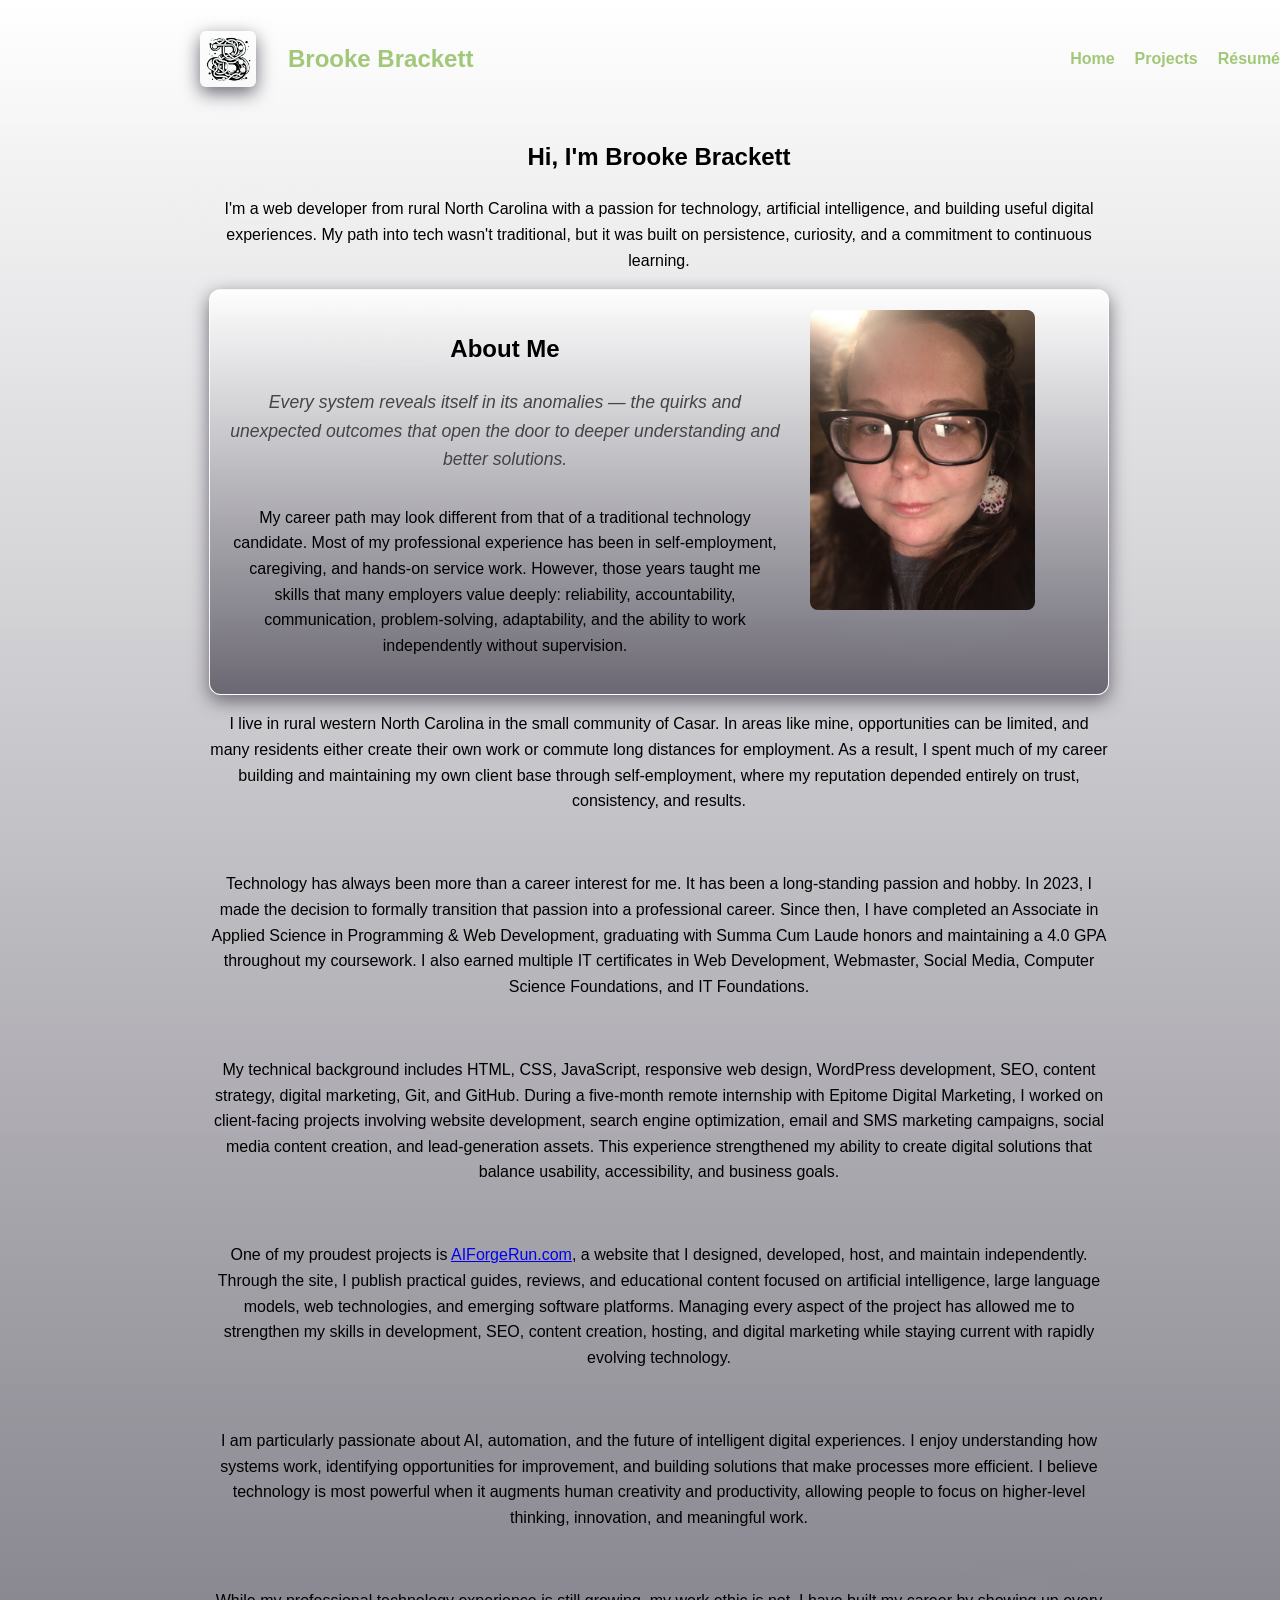
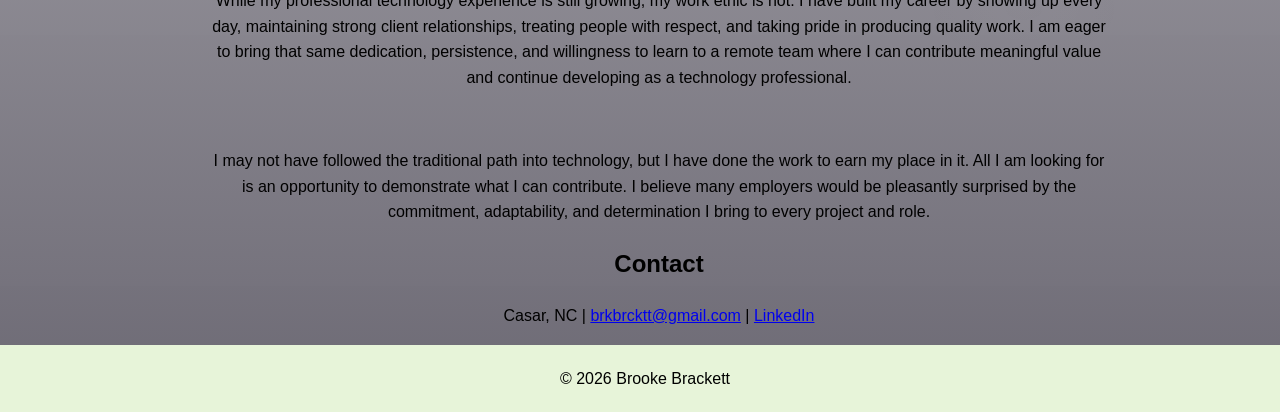
<file: index.html>
<!DOCTYPE html>
<html lang="en">
<head>
  <meta charset="UTF-8" />
  <meta name="viewport" content="width=device-width, initial-scale=1.0" />
  <title>Brooke Brackett | Portfolio</title>

  <!-- Main Stylesheet -->
  <link rel="stylesheet" href="styles.css" />
</head>

<body>
  <a href="#hero" class="skip-link">Skip to content</a>

<div class="page-layout">

  <!-- ⚡ Lightning Sidebar -->
  <div class="lightning-sidebar">
    <div class="lightning-container">
      <svg id="lightning-svg" viewBox="0 0 400 2000" preserveAspectRatio="none">

        <!-- MAIN LIGHTNING PATH -->
        <path id="lightning-main"
          d="M50 0 
             L80 150 
             L40 300 
             L120 450 
             L60 600 
             L150 750 
             L90 900 
             L180 1100 
             L120 1300 
             L200 1500 
             L150 1700 
             L250 2000"
          stroke="#382F59"
          stroke-width="3"
          fill="none"
          stroke-linecap="round"
          stroke-linejoin="round"
        />

        <!-- BRANCHES -->
        <path class="branch branch-stroke" id="branch-1" d="M80 150 L140 200" stroke-width="2" fill="none" />
        <path class="branch branch-stroke" id="branch-2" d="M40 300 L10 360" stroke-width="2" fill="none" />
        <path class="branch branch-stroke" id="branch-3" d="M120 450 L180 500" stroke-width="2" fill="none" />
        <path class="branch branch-stroke" id="branch-4" d="M60 600 L20 650" stroke-width="2" fill="none" />
        <path class="branch branch-stroke" id="branch-5" d="M150 750 L210 800" stroke-width="2" fill="none" />
        <path class="branch branch-stroke" id="branch-6" d="M90 900 L40 950" stroke-width="2" fill="none" />

      </svg>
    </div>
  </div>

  <!-- 🌿 Main Content Column -->
  <div class="content-area">

    <!-- Navigation -->
    <header>
      <nav class="navbar">
          <h1 class="logo">Brooke Brackett</h1>
          <div class="nav-art-desktop" aria-hidden="true">
                 <a href="index.html">
    <img src="bblogotake1edit2.png" alt="Logo" style="cursor:pointer;">
</a>
          </div>
          <button class="hamburger" aria-label="Toggle navigation" aria-expanded="false">
         ☰
        </button>
          <ul class="nav-links">
            <li class="nav-art" aria-hidden="true">
              <img src="bblogotake1edit2.png" alt="decorative" /></li>
            <li><a href="index.html">Home</a></li>
            <li><a href="Projects.html">Projects</a></li>
            <li><a href="Resume.html">Résumé</a></li>
          </ul>
      </nav>
    </header>

    <!-- Hero Section -->
    <section id="hero" class="section">
      <h2>Hi, I'm Brooke Brackett</h2>
      <p>I'm a web developer from rural North Carolina with a passion for technology, artificial intelligence, and building useful digital experiences. My path into tech wasn't traditional, but it was built on persistence, curiosity, and a commitment to continuous learning.</p>
    </section>

<section id="about" class="section">

  <div class="about-row-bg">

    <div class="about-row">

      <div class="about-text-block">
        <h2 class="about-title">About Me</h2>
<p class="about-quote">
  Every system reveals itself in its anomalies — the quirks and unexpected outcomes
  that open the door to deeper understanding and better solutions.
</p>
<p>
  My career path may look different from that of a traditional technology candidate. Most of my professional experience has been in self-employment, caregiving, and hands-on service work. However, those years taught me skills that many employers value deeply: reliability, accountability, communication, problem-solving, adaptability, and the ability to work independently without supervision.
</p>
      </div>

      <div class="about-image-block">
        <img src="HeadShot.jpeg" alt="Brooke Brackett portrait">
      </div>

    </div>

  </div>

      <p>
      I live in rural western North Carolina in the small community of Casar. In areas like mine, opportunities can be limited, and many residents either create their own work or commute long distances for employment. As a result, I spent much of my career building and maintaining my own client base through self-employment, where my reputation depended entirely on trust, consistency, and results.
      </p>

      <br>

      <p>
       Technology has always been more than a career interest for me. It has been a long-standing passion and hobby. In 2023, I made the decision to formally transition that passion into a professional career. Since then, I have completed an Associate in Applied Science in Programming & Web Development, graduating with Summa Cum Laude honors and maintaining a 4.0 GPA throughout my coursework. I also earned multiple IT certificates in Web Development, Webmaster, Social Media, Computer Science Foundations, and IT Foundations.
      </p>

      <br>

      <p>
       My technical background includes HTML, CSS, JavaScript, responsive web design, WordPress development, SEO, content strategy, digital marketing, Git, and GitHub. During a five-month remote internship with Epitome Digital Marketing, I worked on client-facing projects involving website development, search engine optimization, email and SMS marketing campaigns, social media content creation, and lead-generation assets. This experience strengthened my ability to create digital solutions that balance usability, accessibility, and business goals.
      </p>
      <br>
      <p>
  One of my proudest projects is <a href="https://aiforgerun.com/" target="_blank">AIForgeRun.com</a>, a website that I designed, developed, host, and maintain independently. Through the site, I publish practical guides, reviews, and educational content focused on artificial intelligence, large language models, web technologies, and emerging software platforms. Managing every aspect of the project has allowed me to strengthen my skills in development, SEO, content creation, hosting, and digital marketing while staying current with rapidly evolving technology.
      </p>
      <br>
      <p>
I am particularly passionate about AI, automation, and the future of intelligent digital experiences. I enjoy understanding how systems work, identifying opportunities for improvement, and building solutions that make processes more efficient. I believe technology is most powerful when it augments human creativity and productivity, allowing people to focus on higher-level thinking, innovation, and meaningful work.
</p>
<br>
<p>
While my professional technology experience is still growing, my work ethic is not. I have built my career by showing up every day, maintaining strong client relationships, treating people with respect, and taking pride in producing quality work. I am eager to bring that same dedication, persistence, and willingness to learn to a remote team where I can contribute meaningful value and continue developing as a technology professional.
</p>
<br>
<p>
I may not have followed the traditional path into technology, but I have done the work to earn my place in it. All I am looking for is an opportunity to demonstrate what I can contribute. I believe many employers would be pleasantly surprised by the commitment, adaptability, and determination I bring to every project and role.
</p>

<div class="contact-section">
    <h2>Contact</h2>
    <p>
        Casar, NC | 
        <a href="mailto:brkbrcktt@gmail.com">brkbrcktt@gmail.com</a> |
        <a href="https://www.linkedin.com/in/brooke-brackett-273888347/" target="_blank" rel="noopener noreferrer">
            LinkedIn
        </a>
    </p>
</div>
    </section>


 
  </div> <!-- end content-area -->
  
</div> <!-- end page-layout -->

  <footer id="contact" class="footer">
    <div class="root-system">
      <!-- Your root SVG will go here -->
    </div>
    <p>© 2026 Brooke Brackett</p>
  </footer>

<!-- Main JavaScript -->
<script src="script.js"></script>

</body>
</html>
</file>
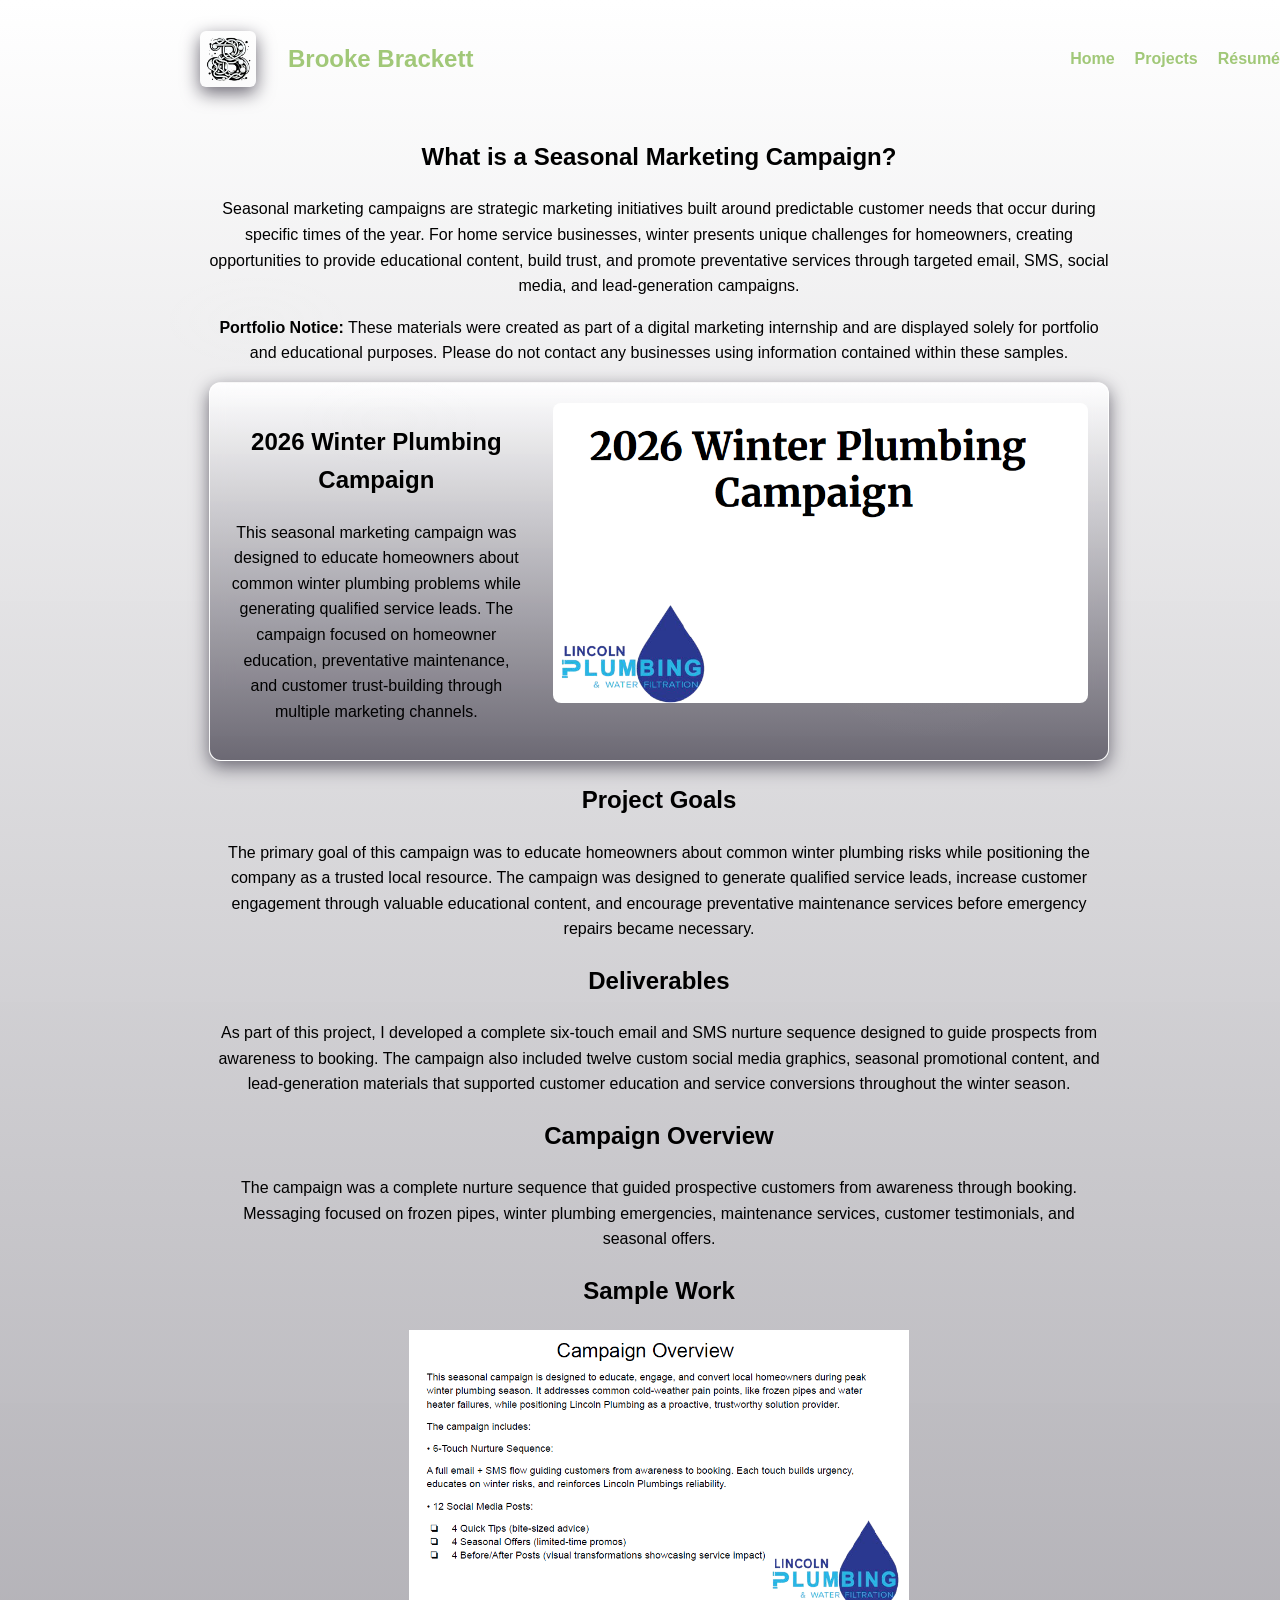
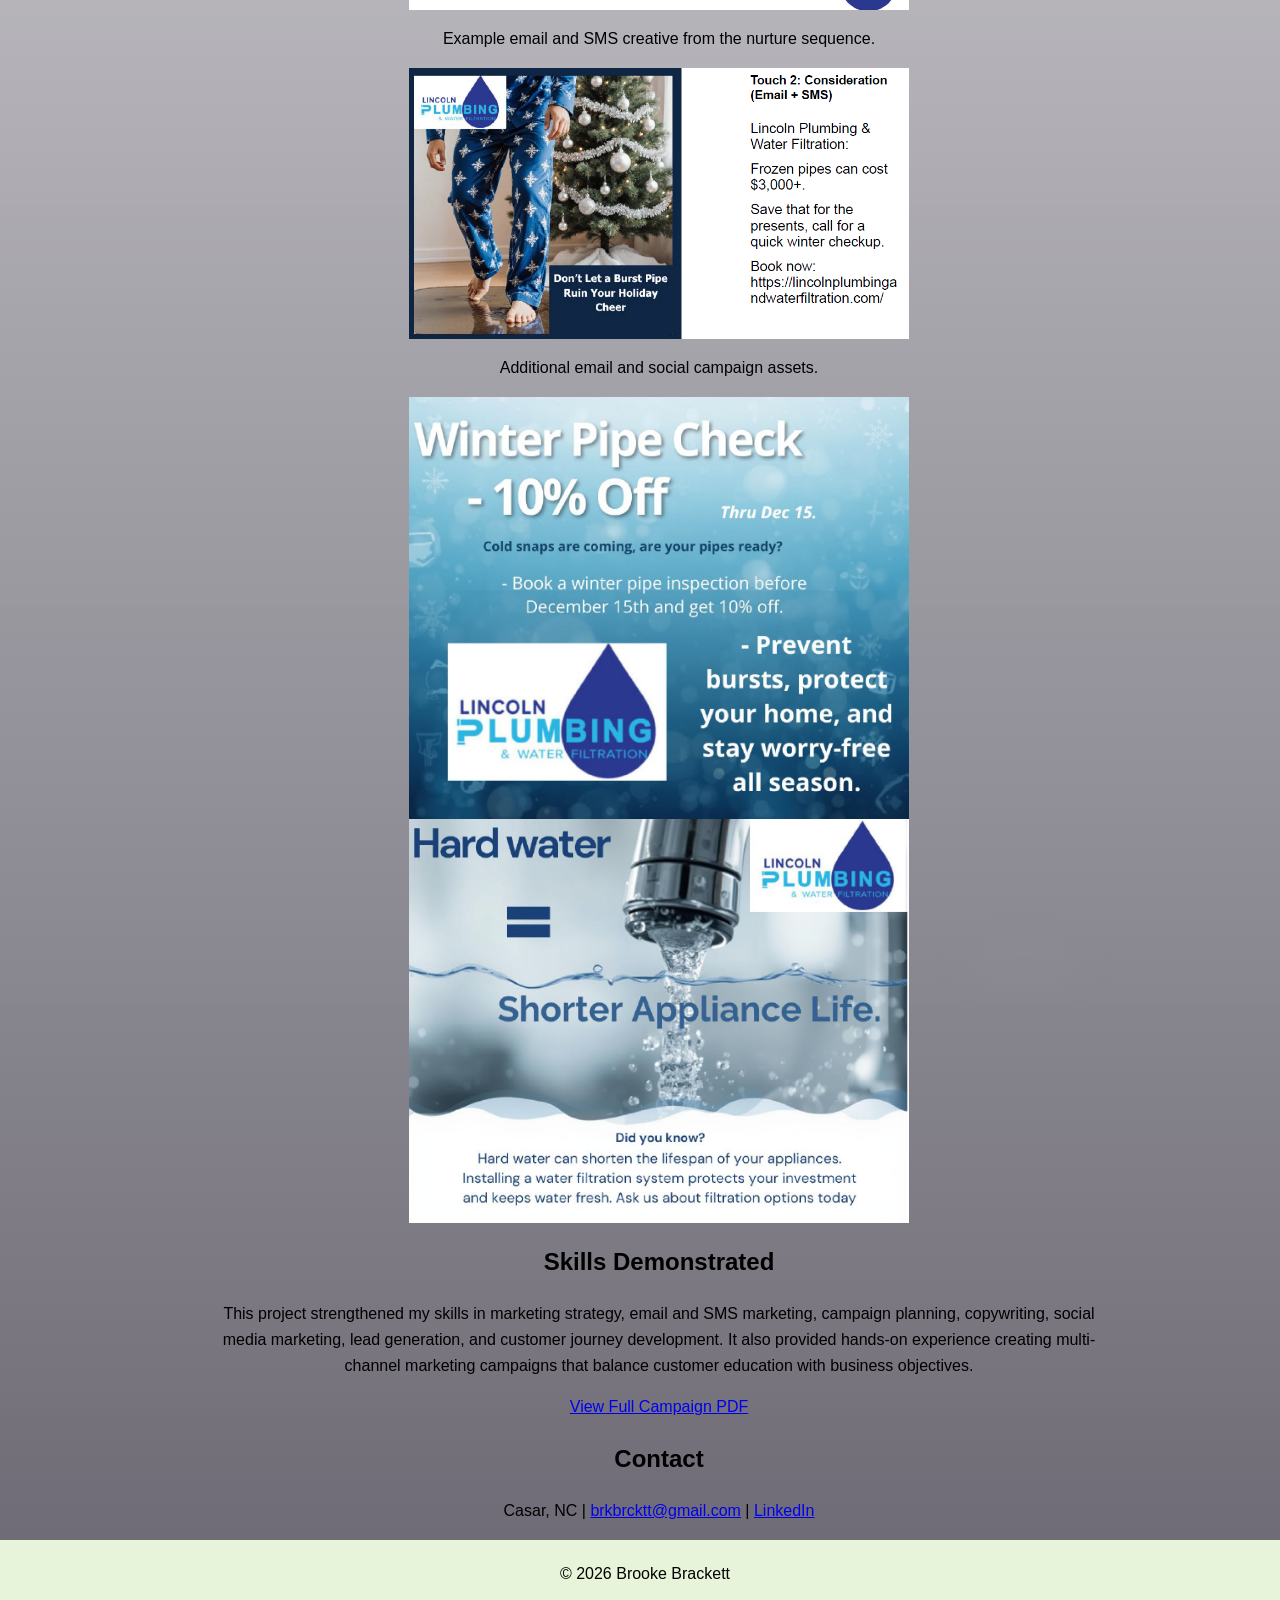
<file: 2026_Winter_Plumbing_Campaign.html>
<!DOCTYPE html>
<html lang="en">
<head>
  <meta charset="UTF-8" />
  <meta name="viewport" content="width=device-width, initial-scale=1.0" />
  <title>Brooke Brackett | Portfolio</title>

  <!-- Main Stylesheet -->
  <link rel="stylesheet" href="styles.css" />
</head>

<body>
  <a href="#hero" class="skip-link">Skip to content</a>

<div class="page-layout">

  <!-- ⚡ Lightning Sidebar -->
  <div class="lightning-sidebar">
    <div class="lightning-container">
      <svg id="lightning-svg" viewBox="0 0 400 2000" preserveAspectRatio="none">

        <!-- MAIN LIGHTNING PATH -->
        <path id="lightning-main"
          d="M50 0 
             L80 150 
             L40 300 
             L120 450 
             L60 600 
             L150 750 
             L90 900 
             L180 1100 
             L120 1300 
             L200 1500 
             L150 1700 
             L250 2000"
          stroke="#382F59"
          stroke-width="3"
          fill="none"
          stroke-linecap="round"
          stroke-linejoin="round"
        />

        <!-- BRANCHES -->
        <path class="branch branch-stroke" id="branch-1" d="M80 150 L140 200" stroke-width="2" fill="none" />
        <path class="branch branch-stroke" id="branch-2" d="M40 300 L10 360" stroke-width="2" fill="none" />
        <path class="branch branch-stroke" id="branch-3" d="M120 450 L180 500" stroke-width="2" fill="none" />
        <path class="branch branch-stroke" id="branch-4" d="M60 600 L20 650" stroke-width="2" fill="none" />
        <path class="branch branch-stroke" id="branch-5" d="M150 750 L210 800" stroke-width="2" fill="none" />
        <path class="branch branch-stroke" id="branch-6" d="M90 900 L40 950" stroke-width="2" fill="none" />

      </svg>
    </div>
  </div>

  <!-- 🌿 Main Content Column -->
  <div class="content-area">

    <!-- Navigation -->
    <header>
      <nav class="navbar">
          <h1 class="logo">Brooke Brackett</h1>
          <div class="nav-art-desktop" aria-hidden="true">
                   <a href="index.html">
    <img src="bblogotake1edit2.png" alt="Logo" style="cursor:pointer;">
</a>
          </div>
          <button class="hamburger" aria-label="Toggle navigation" aria-expanded="false">
         ☰
        </button>
          <ul class="nav-links">
            <li class="nav-art" aria-hidden="true">
              <img src="bblogotake1edit2.png" alt="decorative" /></li>
            <li><a href="index.html">Home</a></li>
            <li><a href="Projects.html">Projects</a></li>
            <li><a href="Resume.html">Résumé</a></li>
          </ul>
      </nav>
    </header>

    <!-- Hero Section -->
    <section id="hero" class="section">
      <h2>What is a Seasonal Marketing Campaign?</h2>
      <p>Seasonal marketing campaigns are strategic marketing initiatives built around predictable customer needs that occur during specific times of the year. For home service businesses, winter presents unique challenges for homeowners, creating opportunities to provide educational content, build trust, and promote preventative services through targeted email, SMS, social media, and lead-generation campaigns.</p>
    </section>

<section id="about" class="section">
   <div class="portfolio-note">
    <p>
        <strong>Portfolio Notice:</strong> These materials were created as part of a digital marketing internship and are displayed solely for portfolio and educational purposes. Please do not contact any businesses using information contained within these samples.
    </p>
</div>
  <div class="about-row-bg">

    <div class="about-row">

      <div class="about-text-block">
        <h2 class="about-title">2026 Winter Plumbing Campaign</h2>
<p>
  <p>
This seasonal marketing campaign was designed to educate homeowners about
common winter plumbing problems while generating qualified service leads.
The campaign focused on homeowner education, preventative maintenance,
and customer trust-building through multiple marketing channels.
</p>
</p>
      </div>

      <div class="about-image-block">
        <img src="winterplumbing.png" alt="Winterplumbing">
      </div>

    </div>

  </div>


<h2>Project Goals</h2>

<p>
The primary goal of this campaign was to educate homeowners about common
winter plumbing risks while positioning the company as a trusted local
resource. The campaign was designed to generate qualified service leads,
increase customer engagement through valuable educational content, and
encourage preventative maintenance services before emergency repairs
became necessary.
</p>

<h2>Deliverables</h2>

<p>
As part of this project, I developed a complete six-touch email and SMS
nurture sequence designed to guide prospects from awareness to booking.
The campaign also included twelve custom social media graphics, seasonal
promotional content, and lead-generation materials that supported customer
education and service conversions throughout the winter season.
</p>

<h2>Campaign Overview</h2>

<p>
The campaign was a complete nurture sequence that guided
prospective customers from awareness through booking. Messaging
focused on frozen pipes, winter plumbing emergencies, maintenance
services, customer testimonials, and seasonal offers.
</p>

<h2>Sample Work</h2>


 <img src="Overview.png"
     alt="overview"
     class="slide-up responsive-img">

<p>
Example email and SMS creative from the nurture sequence.
</p>

<img src="Touch2.png"
     alt="overview"
     class="slide-up responsive-img">
<p>
Additional email and social campaign assets.
</p>

<img src="Winter Pipe Check.png"
     alt="overview"
     class="slide-up responsive-img">

<img src="hardwater.png"
     alt="overview"
     class="slide-up responsive-img">

<h2>Skills Demonstrated</h2>

<p>
This project strengthened my skills in marketing strategy, email and SMS
marketing, campaign planning, copywriting, social media marketing, lead
generation, and customer journey development. It also provided hands-on
experience creating multi-channel marketing campaigns that balance customer
education with business objectives.
</p>

<div class="project-button">
    <a href="2026 Winter Plumbing Campaign.pdf"
       target="_blank"
       class="btn">
        View Full Campaign PDF
    </a>
</div>
<div class="contact-section">
    <h2>Contact</h2>
    <p>
        Casar, NC | 
        <a href="mailto:brkbrcktt@gmail.com">brkbrcktt@gmail.com</a> |
        <a href="https://www.linkedin.com/in/brooke-brackett-273888347/" target="_blank" rel="noopener noreferrer">
            LinkedIn
        </a>
    </p>
</div>
    </section>


 
  </div> <!-- end content-area -->
  
</div> <!-- end page-layout -->

  <footer id="contact" class="footer">
    <div class="root-system">
      <!-- Your root SVG will go here -->
    </div>
    <p>© 2026 Brooke Brackett</p>
  </footer>

<!-- Main JavaScript -->
<script src="script.js"></script>

</body>
</html>
</file>
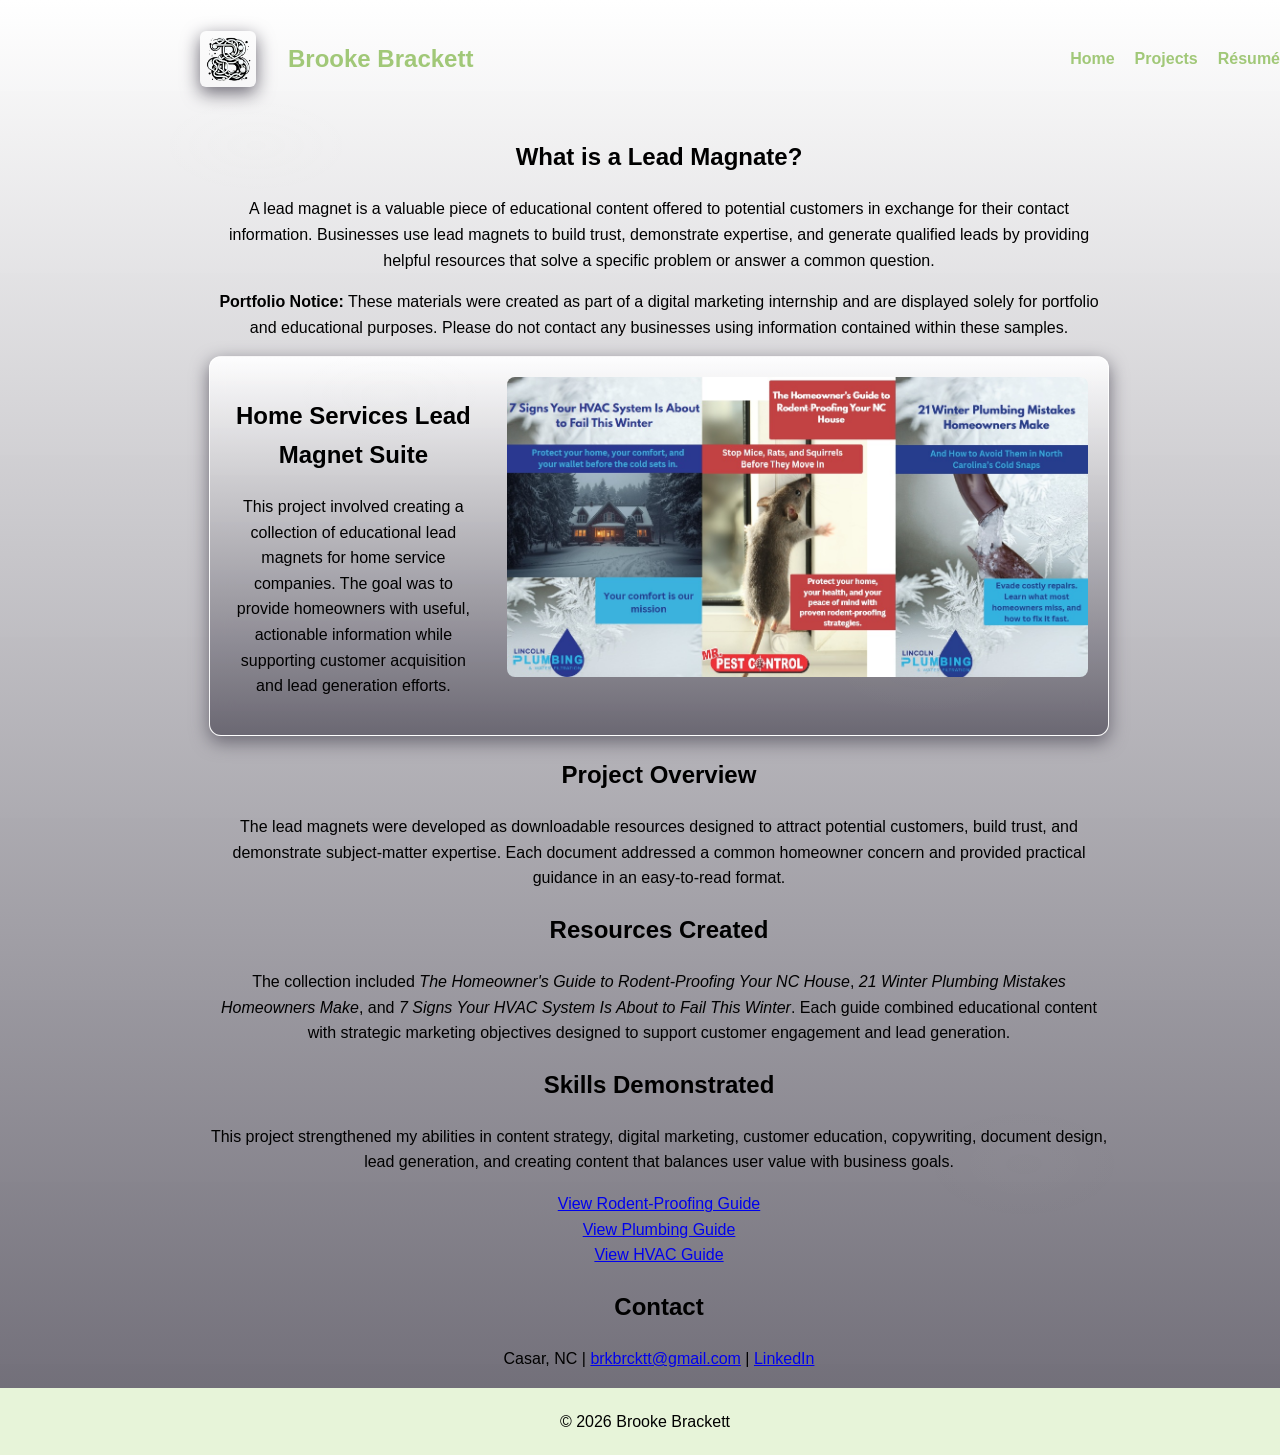
<file: Lead_Magnate_Case_Study.html>
<!DOCTYPE html>
<html lang="en">
<head>
  <meta charset="UTF-8" />
  <meta name="viewport" content="width=device-width, initial-scale=1.0" />
  <title>Brooke Brackett | Portfolio</title>

  <!-- Main Stylesheet -->
  <link rel="stylesheet" href="styles.css" />
</head>

<body>
  <a href="#hero" class="skip-link">Skip to content</a>

<div class="page-layout">

  <!-- ⚡ Lightning Sidebar -->
  <div class="lightning-sidebar">
    <div class="lightning-container">
      <svg id="lightning-svg" viewBox="0 0 400 2000" preserveAspectRatio="none">

        <!-- MAIN LIGHTNING PATH -->
        <path id="lightning-main"
          d="M50 0 
             L80 150 
             L40 300 
             L120 450 
             L60 600 
             L150 750 
             L90 900 
             L180 1100 
             L120 1300 
             L200 1500 
             L150 1700 
             L250 2000"
          stroke="#382F59"
          stroke-width="3"
          fill="none"
          stroke-linecap="round"
          stroke-linejoin="round"
        />

        <!-- BRANCHES -->
        <path class="branch branch-stroke" id="branch-1" d="M80 150 L140 200" stroke-width="2" fill="none" />
        <path class="branch branch-stroke" id="branch-2" d="M40 300 L10 360" stroke-width="2" fill="none" />
        <path class="branch branch-stroke" id="branch-3" d="M120 450 L180 500" stroke-width="2" fill="none" />
        <path class="branch branch-stroke" id="branch-4" d="M60 600 L20 650" stroke-width="2" fill="none" />
        <path class="branch branch-stroke" id="branch-5" d="M150 750 L210 800" stroke-width="2" fill="none" />
        <path class="branch branch-stroke" id="branch-6" d="M90 900 L40 950" stroke-width="2" fill="none" />

      </svg>
    </div>
  </div>

  <!-- 🌿 Main Content Column -->
  <div class="content-area">

    <!-- Navigation -->
    <header>
      <nav class="navbar">
          <h1 class="logo">Brooke Brackett</h1>
          <div class="nav-art-desktop" aria-hidden="true">
                   <a href="index.html">
    <img src="bblogotake1edit2.png" alt="Logo" style="cursor:pointer;">
</a>
          </div>
          <button class="hamburger" aria-label="Toggle navigation" aria-expanded="false">
         ☰
        </button>
          <ul class="nav-links">
            <li class="nav-art" aria-hidden="true">
              <img src="bblogotake1edit2.png" alt="decorative" /></li>
            <li><a href="index.html">Home</a></li>
            <li><a href="Projects.html">Projects</a></li>
            <li><a href="Resume.html">Résumé</a></li>
          </ul>
      </nav>
    </header>

    <!-- Hero Section -->
    <section id="hero" class="section">
      <h2>What is a Lead Magnate?</h2>
      <p><p>
A lead magnet is a valuable piece of educational content offered to potential customers in exchange for their contact information. Businesses use lead magnets to build trust, demonstrate expertise, and generate qualified leads by providing helpful resources that solve a specific problem or answer a common question.
</p></p>
    </section>


<section id="about" class="section">
    <div class="portfolio-note">
    <p>
        <strong>Portfolio Notice:</strong> These materials were created as part of a digital marketing internship and are displayed solely for portfolio and educational purposes. Please do not contact any businesses using information contained within these samples.
    </p>
</div>
  <div class="about-row-bg">

    <div class="about-row">

      <div class="about-text-block">
        <h2 class="about-title">Home Services Lead Magnet Suite</h2>
<p>
  <p>
This project involved creating a collection of educational lead magnets for
home service companies. The goal was to provide homeowners with useful,
actionable information while supporting customer acquisition and lead
generation efforts.
</p>
</p>
      </div>

      <div class="about-image-block">
        <img src="leadmagimage.jpg" alt="Lead Magnate Covers">
      </div>

    </div>

  </div>


<h2>Project Overview</h2>

<p>
The lead magnets were developed as downloadable resources designed to attract
potential customers, build trust, and demonstrate subject-matter expertise.
Each document addressed a common homeowner concern and provided practical
guidance in an easy-to-read format.
</p>

<h2>Resources Created</h2>

<p>
The collection included <em>The Homeowner's Guide to Rodent-Proofing Your NC House</em>,
<em>21 Winter Plumbing Mistakes Homeowners Make</em>, and <em>7 Signs Your HVAC
System Is About to Fail This Winter</em>. Each guide combined educational
content with strategic marketing objectives designed to support customer
engagement and lead generation.
</p>

<h2>Skills Demonstrated</h2>

<p>
This project strengthened my abilities in content strategy, digital marketing,
customer education, copywriting, document design, lead generation, and
creating content that balances user value with business goals.
</p>

<div class="project-button">
    <a href="The Homeowner’s Guide to Rodent-Proofing Your NC House.pdf" target="_blank" class="btn">
        View Rodent-Proofing Guide
    </a>
<br>
    <a href="21 Winter Plumbing Mistakes Homeowners Make.pdf" target="_blank" class="btn">
        View Plumbing Guide
    </a>
<br>
    <a href="7 Signs Your HVAC System Is About to Fail This Winter .pdf" target="_blank" class="btn">
        View HVAC Guide
    </a>
</div>
<div class="contact-section">
    <h2>Contact</h2>
    <p>
        Casar, NC | 
        <a href="mailto:brkbrcktt@gmail.com">brkbrcktt@gmail.com</a> |
        <a href="https://www.linkedin.com/in/brooke-brackett-273888347/" target="_blank" rel="noopener noreferrer">
            LinkedIn
        </a>
    </p>
</div>
    </section>


 
  </div> <!-- end content-area -->
  
</div> <!-- end page-layout -->

  <footer id="contact" class="footer">
    <div class="root-system">
      <!-- Your root SVG will go here -->
    </div>
    <p>© 2026 Brooke Brackett</p>
  </footer>

<!-- Main JavaScript -->
<script src="script.js"></script>

</body>
</html>
</file>
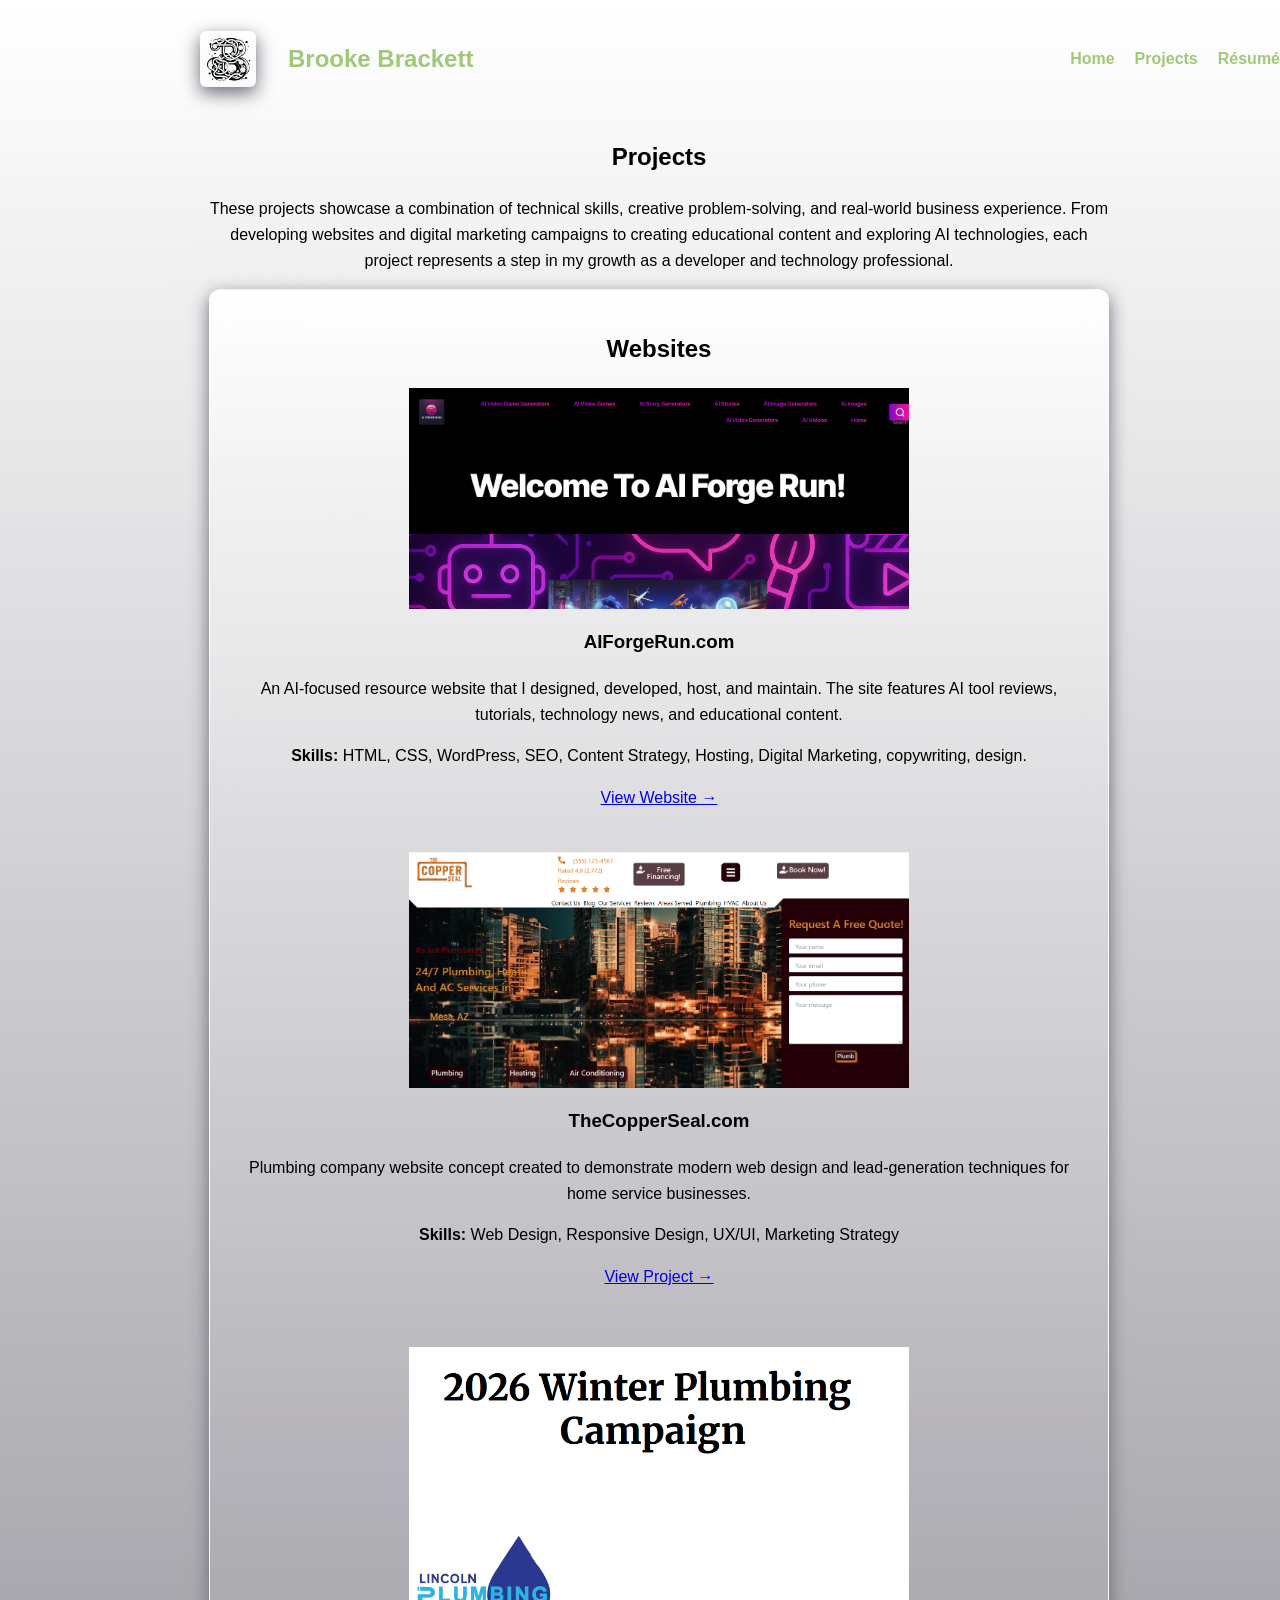
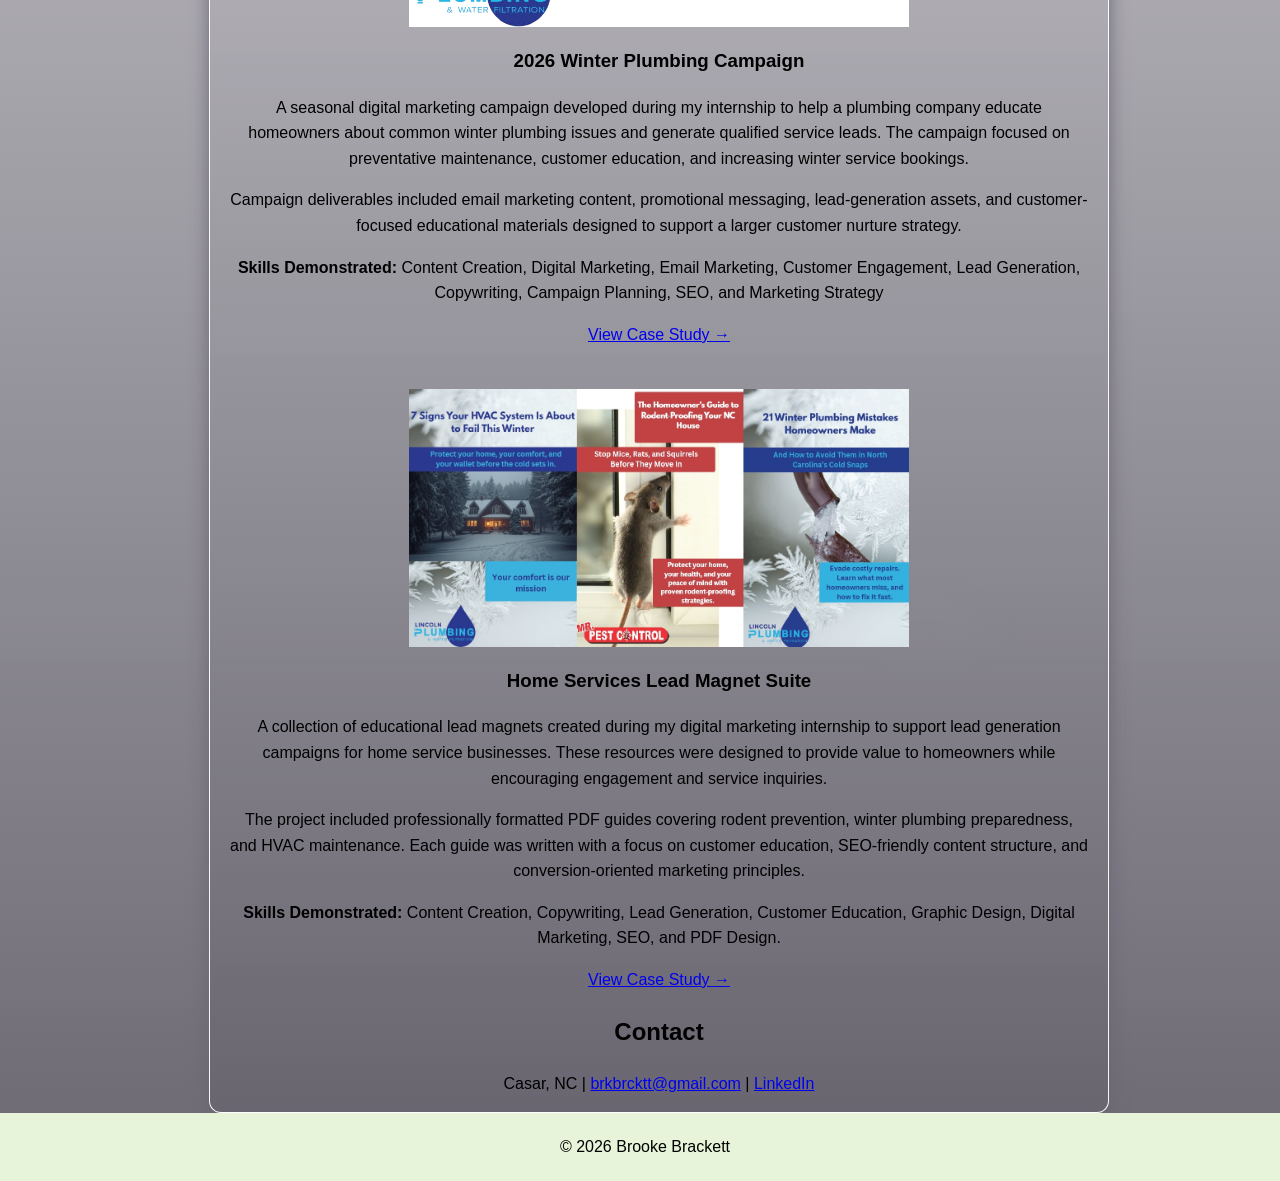
<file: Projects.html>
<!DOCTYPE html>
<html lang="en">
<head>
  <meta charset="UTF-8" />
  <meta name="viewport" content="width=device-width, initial-scale=1.0" />
  <title>Brooke Brackett | Portfolio</title>

  <!-- Main Stylesheet -->
  <link rel="stylesheet" href="styles.css" />
</head>

<body>
  <a href="#hero" class="skip-link">Skip to content</a>

<div class="page-layout">

  <!-- ⚡ Lightning Sidebar -->
  <div class="lightning-sidebar">
    <div class="lightning-container">
      <svg id="lightning-svg" viewBox="0 0 400 2000" preserveAspectRatio="none">

        <!-- MAIN LIGHTNING PATH -->
        <path id="lightning-main"
          d="M50 0 
             L80 150 
             L40 300 
             L120 450 
             L60 600 
             L150 750 
             L90 900 
             L180 1100 
             L120 1300 
             L200 1500 
             L150 1700 
             L250 2000"
          stroke="#382F59"
          stroke-width="3"
          fill="none"
          stroke-linecap="round"
          stroke-linejoin="round"
        />

        <!-- BRANCHES -->
        <path class="branch branch-stroke" id="branch-1" d="M80 150 L140 200" stroke-width="2" fill="none" />
        <path class="branch branch-stroke" id="branch-2" d="M40 300 L10 360" stroke-width="2" fill="none" />
        <path class="branch branch-stroke" id="branch-3" d="M120 450 L180 500" stroke-width="2" fill="none" />
        <path class="branch branch-stroke" id="branch-4" d="M60 600 L20 650" stroke-width="2" fill="none" />
        <path class="branch branch-stroke" id="branch-5" d="M150 750 L210 800" stroke-width="2" fill="none" />
        <path class="branch branch-stroke" id="branch-6" d="M90 900 L40 950" stroke-width="2" fill="none" />

      </svg>
    </div>
  </div>

  <!-- 🌿 Main Content Column -->
  <div class="content-area">

    <!-- Navigation -->
    <header>
      <nav class="navbar">
          <h1 class="logo">Brooke Brackett</h1>
          <div class="nav-art-desktop" aria-hidden="true">
            <a href="index.html">
    <img src="bblogotake1edit2.png" alt="Logo" style="cursor:pointer;">
</a>
          </div>
          <button class="hamburger" aria-label="Toggle navigation" aria-expanded="false">
         ☰
        </button>
          <ul class="nav-links">
            <li class="nav-art" aria-hidden="true">
              <img src="bblogotake1edit2.png" alt="decorative" /></li>
            <li><a href="index.html">Home</a></li>
            <li><a href="Projects.html">Projects</a></li>
            <li><a href="Resume.html">Résumé</a></li>
          </ul>
      </nav>
    </header>

    <!-- Hero Section -->
    <section id="hero" class="section">
      <h2>Projects</h2>
      <p><p>
These projects showcase a combination of technical skills, creative problem-solving, and real-world business experience. From developing websites and digital marketing campaigns to creating educational content and exploring AI technologies, each project represents a step in my growth as a developer and technology professional.
</p>
</p>
    </section>

<section id="about" class="section">

  <div class="about-row-bg">

    <div class="about-row">

      <div class="about-text-block">
      </div>

    

    </div>
         <p>
             <h2 class="about-title">Websites</h2>
      <div class="project-card">
        <img src="aiforgerun_homepage.png"
     alt="AIForgeRun Homepage"
     class="slide-up responsive-img">
    

    <h3>AIForgeRun.com</h3>

    <p>
        An AI-focused resource website that I designed, developed, host,
        and maintain. The site features AI tool reviews, tutorials,
        technology news, and educational content.
    </p>

    <p>
        <strong>Skills:</strong> HTML, CSS, WordPress, SEO,
        Content Strategy, Hosting, Digital Marketing, copywriting, design.
    </p>

    <a href="https://aiforgerun.com" target="_blank">
        View Website →
    </a>
</div>

      <br>

      <p>
        <div class="project-card">
       <img src="thecoppersealmockup.png"
     alt="coppersealmockup"
     class="slide-up responsive-img">
    <h3>TheCopperSeal.com</h3>

    <p>
    Plumbing company website concept created to demonstrate modern web design and lead-generation techniques for home service businesses.
    </p>

      <p>
        <strong>Skills:</strong> Web Design, Responsive Design,
        UX/UI, Marketing Strategy
    </p>

    <a href="https://edm-test-2.aiforgerun.com/" target="_blank">
        View Project →
    </a>
</div>
      </p>

      <br>

      <p>
    <div class="project-card">

<img src="winterplumbing.png"
     alt="2026 Winter Plumbing Campaign"
     class="slide-up responsive-img">
    

    <h3>2026 Winter Plumbing Campaign</h3>

    <p>
        A seasonal digital marketing campaign developed during my internship to help
        a plumbing company educate homeowners about common winter plumbing issues and
        generate qualified service leads. The campaign focused on preventative maintenance,
        customer education, and increasing winter service bookings.
    </p>

    <p>
        Campaign deliverables included email marketing content, promotional messaging,
        lead-generation assets, and customer-focused educational materials designed to
        support a larger customer nurture strategy.
    </p>

    <p>
        <strong>Skills Demonstrated:</strong>
        Content Creation, Digital Marketing, Email Marketing, Customer Engagement,
        Lead Generation, Copywriting, Campaign Planning, SEO, and Marketing Strategy
    </p>

    <a href="2026_Winter_Plumbing_Campaign.html">
        View Case Study →
    </a>

</div>
      <br>
      <p>
<div class="project-card">
<img src="leadmagimage.jpg"
     alt="Home Services Lead Magnet Suite"
     class="slide-up responsive-img">
    <h3>Home Services Lead Magnet Suite</h3>

    <p>
        A collection of educational lead magnets created during my digital
        marketing internship to support lead generation campaigns for home
        service businesses. These resources were designed to provide value to
        homeowners while encouraging engagement and service inquiries.
    </p>

    <p>
        The project included professionally formatted PDF guides covering
        rodent prevention, winter plumbing preparedness, and HVAC maintenance.
        Each guide was written with a focus on customer education, SEO-friendly
        content structure, and conversion-oriented marketing principles.
    </p>

    <p>
        <strong>Skills Demonstrated:</strong> Content Creation, Copywriting,
        Lead Generation, Customer Education, Graphic Design, Digital Marketing,
        SEO, and PDF Design.
    </p>

    <a href="Lead_Magnate_Case_Study.html" class="btn">
        View Case Study →
    </a>

</div>
      </p>
<div class="contact-section">
    <h2>Contact</h2>
    <p>
        Casar, NC | 
        <a href="mailto:brkbrcktt@gmail.com">brkbrcktt@gmail.com</a> |
        <a href="https://www.linkedin.com/in/brooke-brackett-273888347/" target="_blank" rel="noopener noreferrer">
            LinkedIn
        </a>
    </p>

  </div>

 
</div>
    </section>


 
  </div> <!-- end content-area -->
  
</div> <!-- end page-layout -->

  <footer id="contact" class="footer">
    <div class="root-system">
      <!-- Your root SVG will go here -->
    </div>
    <p>© 2026 Brooke Brackett</p>
  </footer>

<!-- Main JavaScript -->
<script src="script.js"></script>

</body>
</html>
</file>
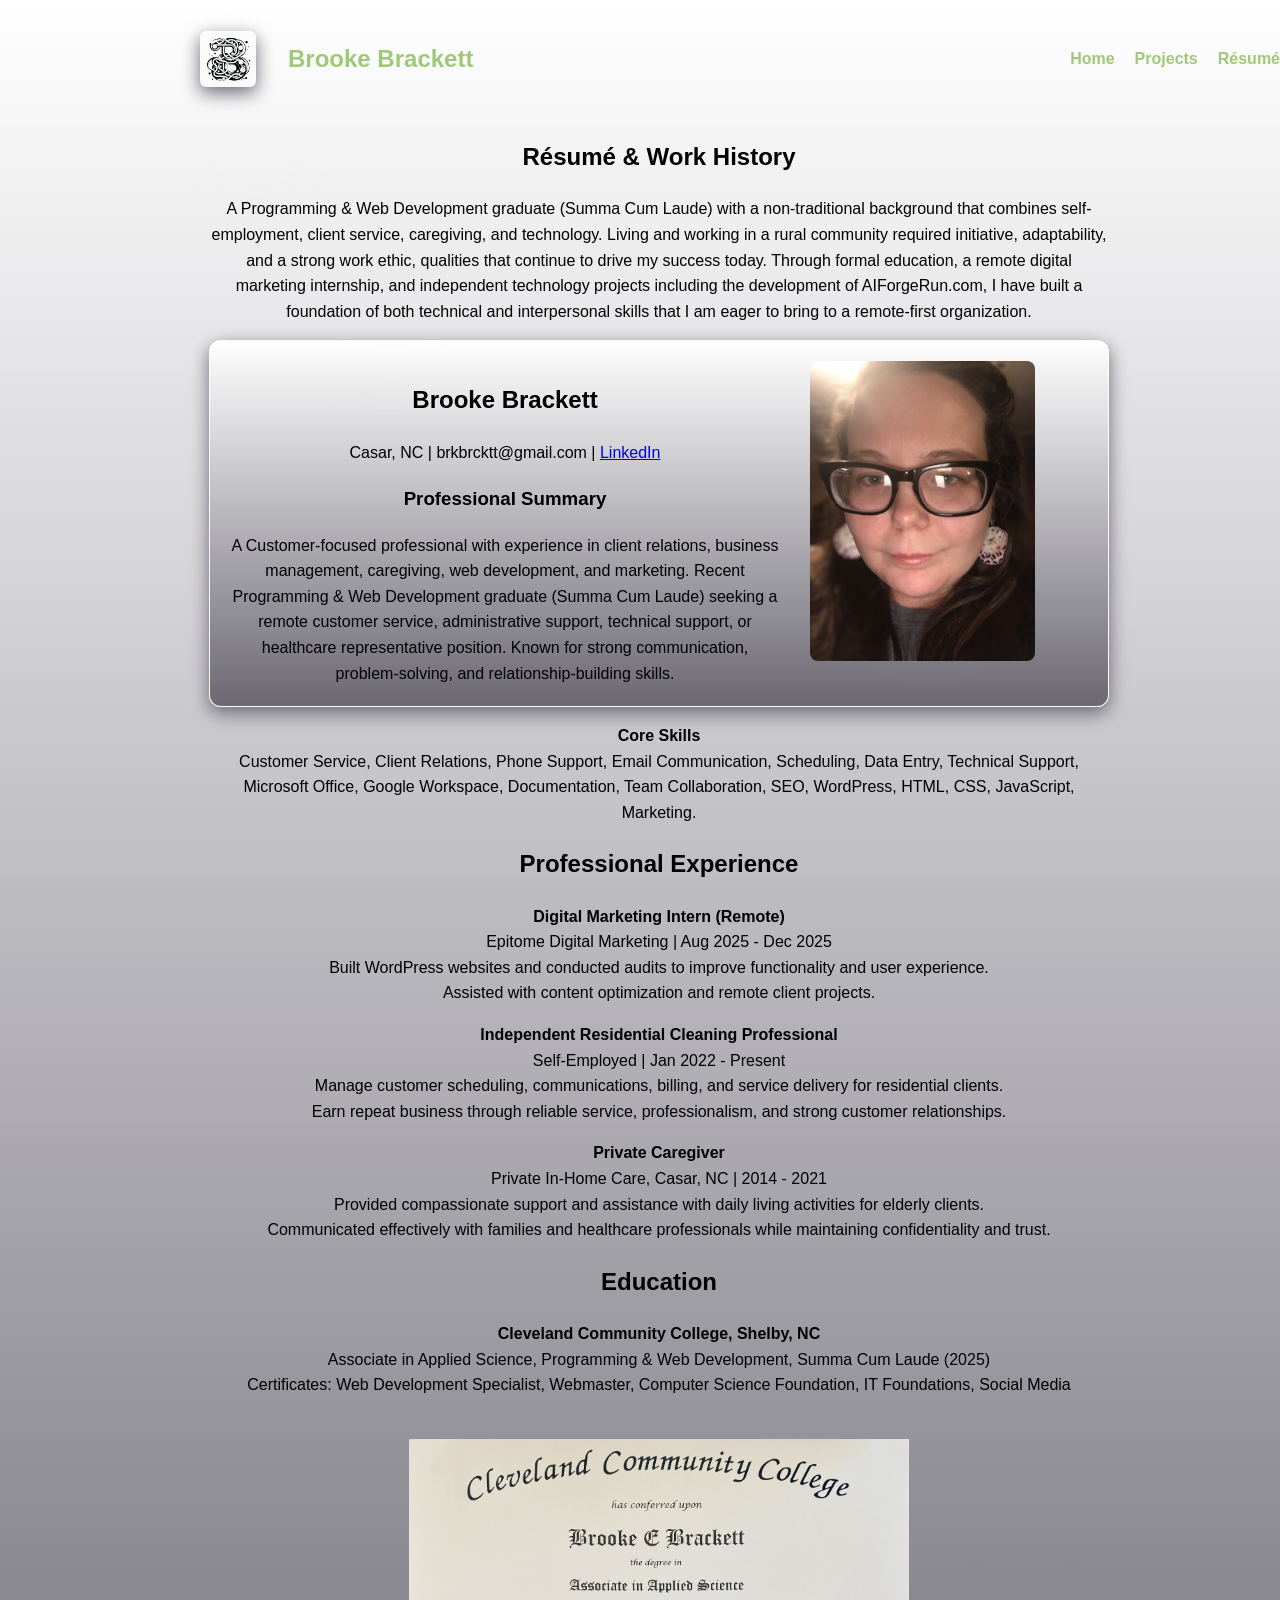
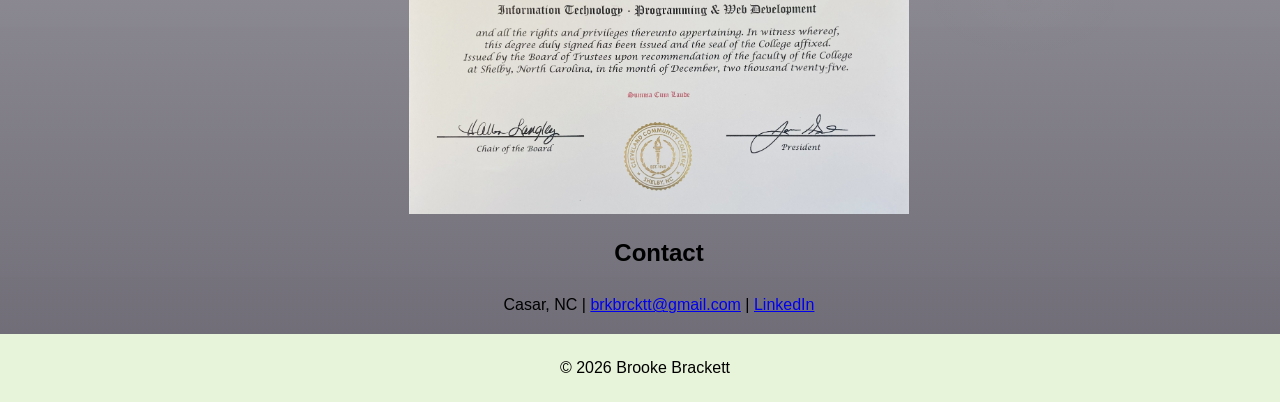
<file: Resume.html>
<!DOCTYPE html>
<html lang="en">
<head>
  <meta charset="UTF-8" />
  <meta name="viewport" content="width=device-width, initial-scale=1.0" />
  <title>Brooke Brackett | Portfolio</title>

  <!-- Main Stylesheet -->
  <link rel="stylesheet" href="styles.css" />
</head>

<body>
  <a href="#hero" class="skip-link">Skip to content</a>

<div class="page-layout">

  <!-- ⚡ Lightning Sidebar -->
  <div class="lightning-sidebar">
    <div class="lightning-container">
      <svg id="lightning-svg" viewBox="0 0 400 2000" preserveAspectRatio="none">

        <!-- MAIN LIGHTNING PATH -->
        <path id="lightning-main"
          d="M50 0 
             L80 150 
             L40 300 
             L120 450 
             L60 600 
             L150 750 
             L90 900 
             L180 1100 
             L120 1300 
             L200 1500 
             L150 1700 
             L250 2000"
          stroke="#382F59"
          stroke-width="3"
          fill="none"
          stroke-linecap="round"
          stroke-linejoin="round"
        />

        <!-- BRANCHES -->
        <path class="branch branch-stroke" id="branch-1" d="M80 150 L140 200" stroke-width="2" fill="none" />
        <path class="branch branch-stroke" id="branch-2" d="M40 300 L10 360" stroke-width="2" fill="none" />
        <path class="branch branch-stroke" id="branch-3" d="M120 450 L180 500" stroke-width="2" fill="none" />
        <path class="branch branch-stroke" id="branch-4" d="M60 600 L20 650" stroke-width="2" fill="none" />
        <path class="branch branch-stroke" id="branch-5" d="M150 750 L210 800" stroke-width="2" fill="none" />
        <path class="branch branch-stroke" id="branch-6" d="M90 900 L40 950" stroke-width="2" fill="none" />

      </svg>
    </div>
  </div>

  <!-- 🌿 Main Content Column -->
  <div class="content-area">

    <!-- Navigation -->
    <header>
      <nav class="navbar">
          <h1 class="logo">Brooke Brackett</h1>
          <div class="nav-art-desktop" aria-hidden="true">
                   <a href="index.html">
    <img src="bblogotake1edit2.png" alt="Logo" style="cursor:pointer;">
                   </a>
          </div>
          <button class="hamburger" aria-label="Toggle navigation" aria-expanded="false">
         ☰
        </button>
          <ul class="nav-links">
            <li class="nav-art" aria-hidden="true">
              <img src="bblogotake1edit2.png" alt="decorative" /></li>
            <li><a href="index.html">Home</a></li>
            <li><a href="Projects.html">Projects</a></li>
            <li><a href="Resume.html">Résumé</a></li>
          </ul>
      </nav>
    </header>

    <!-- Hero Section -->
    <section id="hero" class="section">
      <h2>Résumé & Work History</h2>
      <p>A Programming & Web Development graduate (Summa Cum Laude) with a non-traditional background that combines self-employment, client service, caregiving, and technology. Living and working in a rural community required initiative, adaptability, and a strong work ethic, qualities that continue to drive my success today. Through formal education, a remote digital marketing internship, and independent technology projects including the development of AIForgeRun.com, I have built a foundation of both technical and interpersonal skills that I am eager to bring to a remote-first organization.</p>
    </section>

<section id="about" class="section">

  <div class="about-row-bg">

    <div class="about-row">

      <div class="about-text-block">
        <h2 class="about-title">Brooke Brackett </h2>

  Casar, NC | brkbrcktt@gmail.com |
<a href="https://www.linkedin.com/in/brooke-brackett-273888347/" target="_blank">LinkedIn</a>
<p>
<h3>Professional Summary</h3>
A Customer-focused professional with experience in client relations, business management, caregiving, web development, and marketing. Recent Programming & Web Development graduate (Summa Cum Laude) seeking a remote customer service, administrative support, technical support, or healthcare representative position. Known for strong communication, problem-solving, and relationship-building skills.
      </div>

      <div class="about-image-block">
        <img src="HeadShot.jpeg" alt="Brooke Brackett portrait">
      </div>

    </div>

  </div>

      <p> <strong>Core Skills</strong> <br> Customer Service, Client Relations, Phone Support, Email Communication, Scheduling, Data Entry, Technical Support, Microsoft Office, Google Workspace, Documentation, Team Collaboration, SEO, WordPress, HTML, CSS, JavaScript, Marketing.
      </p>

    <h2>Professional Experience</h2>

     <p><strong>Digital Marketing Intern (Remote)</strong><br>
Epitome Digital Marketing | Aug 2025 - Dec 2025<br>
Built WordPress websites and conducted audits to improve functionality and user experience. <br>
Assisted with content optimization and remote client projects. 
</p>

     <p> <strong>Independent Residential Cleaning Professional</strong><br>
Self-Employed | Jan 2022 - Present <br>
Manage customer scheduling, communications, billing, and service delivery for residential clients. <br>
Earn repeat business through reliable service, professionalism, and strong customer relationships. 
</p>

            <p> <strong>Private Caregiver</strong><br>
Private In-Home Care, Casar, NC | 2014 - 2021<br>
Provided compassionate support and assistance with daily living activities for elderly clients.<br>
Communicated effectively with families and healthcare professionals while maintaining confidentiality and trust.
</p>

<h2>Education</h2>
          <p> <strong>Cleveland Community College, Shelby, NC </strong><br>
Associate in Applied Science, Programming & Web Development, Summa Cum Laude (2025) <br>
Certificates: Web Development Specialist, Webmaster, Computer Science Foundation, IT Foundations, Social Media
</p>
<br>
 <img src="BBDiplomaFE.jpg"
     alt="Brooke Brackett Diploma"
     class="slide-up responsive-img">

     <div class="contact-section">
    <h2>Contact</h2>
    <p>
        Casar, NC | 
        <a href="mailto:brkbrcktt@gmail.com">brkbrcktt@gmail.com</a> |
        <a href="https://www.linkedin.com/in/brooke-brackett-273888347/" target="_blank" rel="noopener noreferrer">
            LinkedIn
        </a>
    </p>
</div>
</section>
  
  </div> <!-- end content-area -->
  
</div> <!-- end page-layout -->

  <footer id="contact" class="footer">
    <div class="root-system">
      <!-- Your root SVG will go here -->
    </div>
    <p>© 2026 Brooke Brackett</p>
  </footer>

<!-- Main JavaScript -->
<script src="script.js"></script>

</body>
</html>
</file>
<file: styles.css>
/* Lighting variables */
:root {
  --light-color: #E7F4D9; /* pale lighting tint */
  --accent-light: #C1E08A; /* brighter green accent */
  --ambient: #213425; /* deep green for contrast */
  --light-rgb: 231,244,217; /* used for translucent flashes */
  --branch-color: #ffffff; /* branch stroke color */
}

/* Body */
body {
  font-family: Arial, sans-serif;
  background: radial-gradient(1200px 600px at 20% 10%, rgba(var(--light-rgb),0.02), transparent 8%),
              radial-gradient(900px 500px at 80% 80%, rgba(var(--light-rgb),0.01), transparent 12%),
              linear-gradient(180deg, rgba(255, 255, 255, 0.95), rgba(105,102,113,0.98));
  color: #000000;
  line-height: 1.6;
  display: block;
  margin: 0px;
}

/* Sections */
.section {
  max-width: 900px;
  margin-right: 9px;
  padding-left: 9px;
  text-align: center;
}

.section:last-of-type > *:last-child {
  margin-bottom: 0;
  padding-bottom: 0;
}

.about-row-bg {
  background: radial-gradient(1200px 600px at 20% 10%, rgba(var(--light-rgb),0.02), transparent 8%),
              radial-gradient(900px 500px at 80% 80%, rgba(var(--light-rgb),0.01), transparent 12%),
              linear-gradient(180deg, rgba(255, 255, 255, 0.95), rgba(105,102,113,0.98));
  color: #000000;
  backdrop-filter: blur(10px);           /* the actual glass blur */
  -webkit-backdrop-filter: blur(10px);   /* Safari support */
  border: 1px solid rgba(255, 255, 255, 0.945);
  border-radius: 12px;
  box-shadow: 0 6px 18px rgba(105,102,113,0.98); 
  padding: 20px;

}

.about-row {
  display: flex;
  align-items: flex-start;
  gap: 30px;
}

.about-text-block {
  flex: 1;
  max-width: 550px;
}

.about-image-block img {
  height: 300px;
  border-radius: 8px;
  transform: translateY(28px);
  opacity: 0;
}

.about-quote {
  font-style: italic;
  font-size: 1.1rem;
  line-height: 1.6;
  margin-bottom: 2rem;
  color: #444;
  max-width: 650px;
}


/* Slide-in animation keyframes */
@keyframes slideInFromRight {
  0% { transform: translateX(28px); opacity: 0; }
  100% { transform: translateX(0); opacity: 1; }
}
.slide-up {
    max-width: 100%;
    height: auto;

    opacity: 0;
    transform: translateY(100px);
    transition: opacity 0.8s ease-out, transform 0.8s ease-out;
}

.slide-up.show {
    opacity: 1;
    transform: translateY(0);
}

.responsive-img {
    width: 100%;
    max-width: 500px;
    height: auto;
    display: block;
    margin: 0 auto;
}
/* Flow-up animation for about image */
@keyframes flowUp {
  0% { transform: translateY(28px); opacity: 0; }
  100% { transform: translateY(0); opacity: 1; }
}

/* Slide-in from left (for hero) */
@keyframes slideInFromLeft {
  0% { transform: translateX(-28px); opacity: 0; }
  100% { transform: translateX(0); opacity: 1; }
}

/* Footer: gentle fade + slide from left */
@keyframes footerFadeInLeft {
  0% { transform: translateX(-20px); opacity: 0; }
  60% { opacity: 0.6; }
  100% { transform: translateX(0); opacity: 1; }
}

/* Base: about starts off to the right and invisible */
#about {
  transform: translateX(28px);
  opacity: 0;
}

/* Hero: slide in from left on page load with same timing as #about */
#hero {
  transform: translateX(-28px);
  opacity: 0;
  animation: slideInFromLeft 900ms ease-out 60ms both;
}

/* Generic reusable paragraph slide animations for elements after #about */
.p-slide-left { transform: translateX(-28px); opacity: 0; }
.p-slide-right { transform: translateX(28px); opacity: 0; }

/* When `in-view` is added, play the corresponding keyframe */
.p-slide-left.in-view { animation: slideInFromLeft 900ms ease-out 60ms both; }
.p-slide-right.in-view { animation: slideInFromRight 900ms ease-out 60ms both; }

/* Desktop: animate on page load */
@media (min-width: 769px) {
  #about { animation: slideInFromRight 900ms ease-out 200ms both; }
  /* flow the image up on desktop as the page loads */
  .about-image-block img { animation: flowUp 900ms ease-out 260ms both; }
}

/* Navigation */
.navbar {
  display: flex;
  justify-content: space-between;
  align-items: center;
  padding: 20px 0px;
  position: sticky;
  top: 0;
  width: 100%;
  gap: 20px;
  z-index: 900; 
  color:#A1C878;
}

/* Header slide-down on page load */
header {
  transform: translateY(-16px);
  opacity: 0;
  animation: headerSlideDown 900ms ease-out 60ms both;
}

  /* Decorative nav image (mobile only) */
  .nav-links .nav-art {
    list-style: none;
    position: absolute;
    bottom: -2px; /* sits above the bottom edge of the slide-out */
    left: 0; /* flush to the left edge of the slide-out */
    width: 88px;
    height: auto;
    pointer-events: none;
    opacity: 0;
    transform: translateX(-140px); /* start well off the left edge */
    z-index: 1005; /* draw above nav content and hamburger so it can extend into page */
  }

  /* Desktop: hide the mobile nav-art and show a desktop art beside the logo */
  /* hide desktop art by default so it does not appear on mobile */
  .nav-art-desktop { display: none; }
  @media (min-width: 769px) {
    .nav-links .nav-art { display: none !important; }
    .nav-art-desktop { display: block; order: -1; margin-right: 12px; }
    .nav-art-desktop img { width: 56px; height: auto; display: block; border-radius: 6px; box-shadow: 0 6px 18px rgba(105,102,113,0.98); }
    /* group logo + art at the left and push nav-links to the right */
    .navbar { align-items: center; justify-content: flex-start; }
    .logo { display: inline-flex; align-items: center; }
    .nav-links { margin-left: auto; }
  }



  .nav-links .nav-art img {
    display: block;
    width: 100%;
    height: auto;
    border-radius: 6px;
    box-shadow: 0 6px 18px rgba(105,102,113,0.98);
  }

  /* Animate the image in from the left when nav opens */
  .nav-links.open .nav-art {
    animation: navImgIn 360ms cubic-bezier(.2,.9,.3,1) 40ms both;
  }

  @keyframes navImgIn {
    0% { opacity: 0; transform: translateX(-140px) scale(0.98); }
    60% { opacity: 1; transform: translateX(-80px) scale(1.03); }
    100% { opacity: 1; transform: translateX(-100px) scale(1); }
  }

  /* Respect reduced motion */
  @media (prefers-reduced-motion: reduce) {
    .nav-links .nav-art,
    .nav-links.open .nav-art { animation: none !important; opacity: 1; transform: none; }
  }

@keyframes headerSlideDown {
  0% { transform: translateY(-16px);opacity: 0;}
  100% { transform: translateY(0); opacity: 1; }
}

@media (prefers-reduced-motion: reduce) {
  header { animation: none !important; transform: none !important; opacity: 1 !important; }
}

.hamburger {
  display: none;
  font-size: 2rem;
  background: none;
  border: none;
  color: #A1C878;
  cursor: pointer;
}

/* Ensure page content sits above the lightning SVG */
header,
.section,
.footer {
  position: relative;
}

.nav-links {
  list-style: none;
  display: flex;
  gap: 20px;
}

.nav-links a {
  text-decoration: none;
  color: #A1C878;
  font-weight: bold;
}

/* Hover/focus effect for nav link text: glowing shadow instead of box shadow */
.nav-links a {
  /* keep inline layout but target text glow on hover */
  transition: text-shadow 220ms cubic-bezier(.2,.9,.3,1), color 180ms ease;
}

.nav-links a:hover,
.nav-links a:focus-visible {
  /* single subtle shadow behind text for improved clarity */
  text-shadow: 0 2px 6px rgba(0,0,0,0.28);
}

@media (prefers-reduced-motion: reduce) {
  .nav-links a { transition: none !important; }
  .nav-links a:hover, .nav-links a:focus-visible { text-shadow: none !important; }
}


/* Layout container */
.page-layout {
  display: flex;
  align-items: flex-start;
}

/* Mobile accessibility improvements */
/* Larger type, bigger tap targets, hide non-essential visuals on narrow screens */
@media (max-width: 768px) {
  html { font-size: 18px; }

 .lightning-container {
    display: none;
  }

    /* reduce delay so mobile reveal feels snappier */
  #about.in-view { animation: slideInFromRight 900ms ease-out 60ms both; }
  /* reveal the image when its container gets `.in-view` */
  .about-image-block.in-view img { animation: flowUp 900ms ease-out 60ms both; }

  .navbar {
    gap: 20px; /* reduce huge desktop gap */
    padding: 5px;
    border-radius: 0;
    z-index: 950; /* or any high number */
    position: relative; 
  }

  /* Logo animation when mobile menu opens */
  .navbar .logo {
    transition: transform 720ms cubic-bezier(.2,.9,.3,1);
    transform-origin: top left;
  }
  body.menu-open .navbar .logo {
    transform: translateY(10px) scale(0.8);
  }

   .hamburger {
    display: block;
    margin-left: auto;
    position: relative;
    z-index: 1000; /* above nav-links */
  }

  /* keep existing background and spacing; single slide-from-right rule */
  
  .nav-links {
    list-style: none;
    display: flex;
    flex-direction: column;
    gap: 12px;
    padding: 10px;       /* unchanged */
    position: fixed;
    top: 70px;           /* unchanged */
    right: 0;            /* flush with the page edge */
    border-radius: 3px;
    border-style: solid;
    transform: translateX(100%);
    opacity: 1;
    pointer-events: none;
    transition: transform 520ms cubic-bezier(.2,.9,.3,1), opacity 480ms ease;
    z-index: 960; /* below hamburger */
  }

  html, body {
  overflow-x: hidden;
}

  .nav-links.open {
    transform: translateX(0);
    opacity: 1;
    pointer-events: auto;
  }

  /* Push content below header when menu opens (mobile only) */
  body.menu-open .content-area header + * {
    margin-top: calc(var(--nav-offset, 0px) - 20px);
    transition: margin-top 520ms cubic-bezier(.2,.9,.3,1);
  }
}

@media (max-width: 700px) {
  .about-row {
    flex-direction: column;   /* stack text + image */
    align-items: center;      /* center everything */
    text-align: center;       /* optional: centers the quote */
  }

  .about-text-block {
    max-width: 100%;          /* let text breathe on mobile */
  }

  .about-image-block img {
    height: auto;
    width: 80%;               /* responsive image size */
    max-width: 300px;         /* keeps it from getting too big */
  }
}

/* Remove lightning on small phones to reduce distraction and improve performance */
@media (max-width: 600px) {
  .lightning-container,
  .lightning-sidebar {
    display: none !important;
  }
}

/* Skip link: hidden by default, visible when focused */
.skip-link {
  position: absolute;
  left: -9999px;
  top: auto;
  width: 1px;
  height: 1px;
  overflow: hidden;
}

/* Focus-visible for keyboard users */
a:focus-visible, button:focus-visible, input:focus-visible {
  outline: 3px solid rgba(var(--light-rgb),0.9);
  outline-offset: 3px;
  border-radius: 4px;
}

/* Lightning sidebar */
.lightning-sidebar {
  width: 200px; /* adjust to taste */
  position: sticky;
  top: 0;
  height: 100vh;
  overflow: hidden;
  pointer-events: none; /* so it never blocks clicks */
}

/* Lightning Container */
.lightning-container {
  position: fixed;
  top: 0;
  left: 0;
  width: 420px; /* Adjust as needed */
  height: 100%;
  pointer-events: none;
  z-index: 0;
  margin: 0;
  padding: 0;
}

/* Main content column */
.content-area {
  flex: 1;
  padding-left: 0; /* Remove spacing between lightning + content */
}

/* Full-page flash overlay that appears when the SVG has a surge/flash.
   Uses the :has() selector so the overlay follows the lightning state. */
.lightning-container:has(.surge)::after {
  content: "";
  position: fixed;
  inset: 0;
  pointer-events: none;
  z-index: 2;
  mix-blend-mode: screen;
  background: radial-gradient(circle at 40% 20%, rgba(var(--light-rgb),0.32), rgba(var(--light-rgb),0.06) 18%, transparent 35%),
              linear-gradient(180deg, rgba(var(--light-rgb),0.06), transparent 40%);
  animation: pageFlash 420ms ease-out 0ms 1;
}

@keyframes pageFlash {
  0% { opacity: 0; filter: blur(0px); }
  30% { opacity: 1; filter: blur(2px); }
  70% { opacity: 0.5; filter: blur(1px); }
  100% { opacity: 0; filter: blur(0px); }
}

#lightning-svg {
  width: 100%;
  height: 200%;
}

/* Main Lightning */
#lightning-main {
  stroke-dasharray: 3000;
  stroke-dashoffset: 3000;
  stroke: var(--light-color);
  stroke-width: 2.4;
  mix-blend-mode: screen;
  filter: drop-shadow(0 0 6px rgba(var(--light-rgb),0.8));
  transition: filter 0.18s ease-out, stroke-width 160ms ease-out, opacity 220ms ease-out;
}

/* Branches (hidden until triggered) */
.branch {
  opacity: 0;
  stroke-dasharray: 50;
  stroke-dashoffset: 50;
}

/* Class to control branch stroke color centrally */
.branch-stroke {
  stroke: var(--branch-color);
}

/* Flash animation: peaks then fades back to hidden so side branches disappear */
.flash {
  animation: flashOn 420ms cubic-bezier(.22,.9,.36,1) both;
}

@keyframes flashOn {
  0% {
    opacity: 0;
    stroke-dashoffset: 50;
    filter: drop-shadow(0 0 0px rgba(var(--light-rgb),0.0));
  }
  35% {
    opacity: 1;
    stroke-dashoffset: 0;
    filter: drop-shadow(0 0 18px rgba(var(--light-rgb),0.9));
  }
  100% {
    opacity: 0;
    stroke-dashoffset: 50;
    filter: drop-shadow(0 0 0px rgba(178,170,170,0.0));
  }
}

/* Main lightning surge */
.surge {
  filter: drop-shadow(0 0 22px rgba(var(--light-rgb),0.95));
  stroke-width: 3.2 !important;
  transition: filter 240ms ease-out, stroke-width 140ms ease-out;
}

/* Sparkle particles that fall along the lightning */
.spark {
  position: absolute;
  width: 8px;
  height: 8px;
  border-radius: 50%;
  background: radial-gradient(circle at 30% 30%, rgba(105,102,113,0.8), rgba(var(--light-rgb),1) 55%);
  box-shadow: 0 0 18px rgba(var(--light-rgb),0.95), 0 0 6px rgba(var(--light-rgb),0.8) inset;
  pointer-events: none;
  transform: translate(-50%, -50%);
  animation: sparkleDown 760ms cubic-bezier(.22,.9,.36,1) forwards;
} 

@keyframes sparkleDown {
  0% {
    opacity: 1;
    transform: translate(-50%, -50%) translateY(0) scale(1);
    filter: blur(0px) saturate(120%);
  }
  70% {
    opacity: 0.9;
    transform: translate(-50%, -50%) translateY(70px) scale(0.8);
    filter: blur(0.7px);
  }
  100% {
    opacity: 0;
    transform: translate(-50%, -50%) translateY(110px) scale(0.4);
    filter: blur(1.2px) saturate(90%);
  }
}

/* Footer */
.footer {
  padding: 5px;
  text-align: center;
  width: 100%;
  background: #E7F4D9;
  position: relative;
  z-index: 1;
  transform: translateX(-28px);
  opacity: 0;
}

/* When the footer is marked in-view, slide it in from the left */
.footer.in-view {
  animation: footerFadeInLeft 900ms cubic-bezier(.2,.9,.3,1) 60ms both;
}


.project-list {
    padding-left: 20px;
    margin-left: 0;
}
</file>
